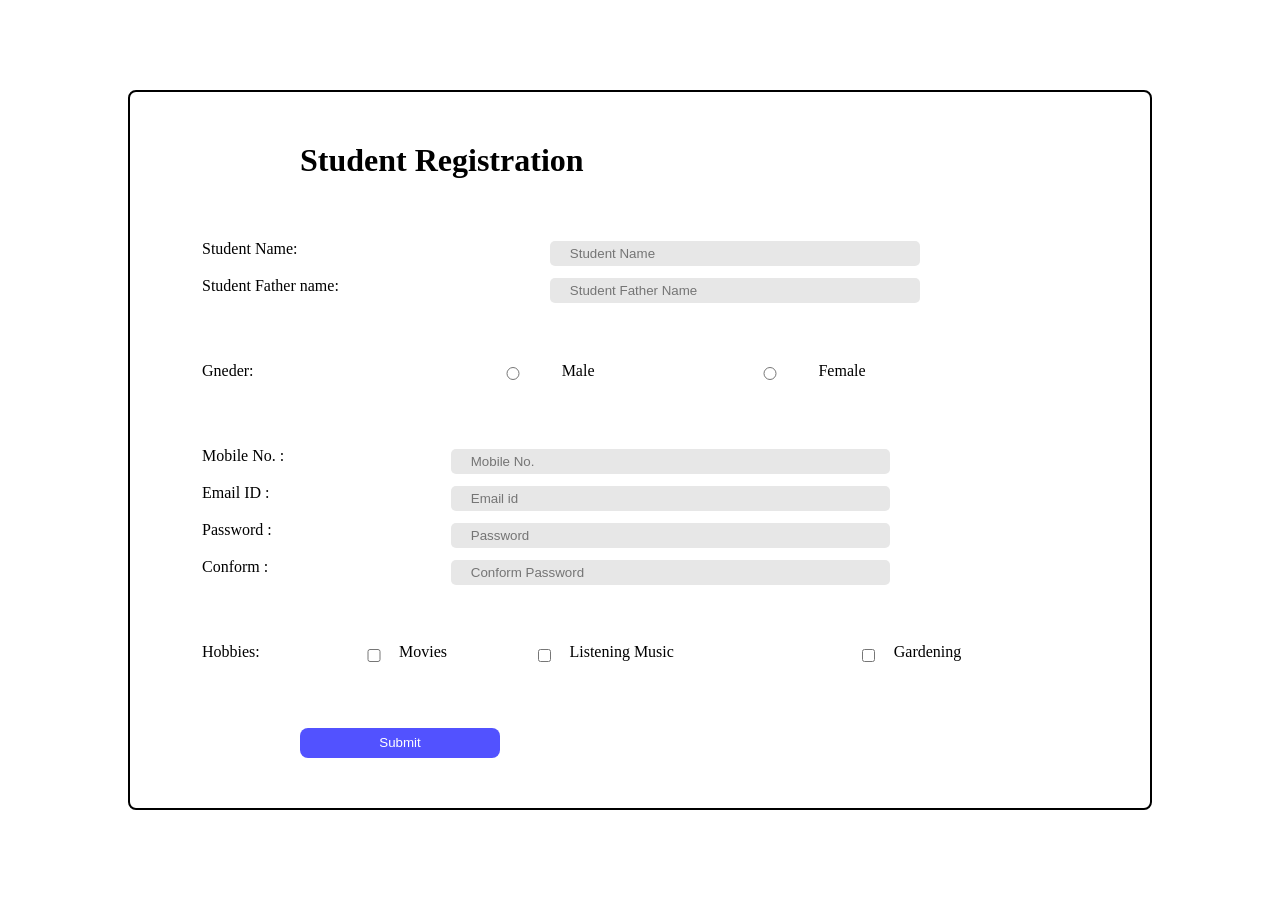
<file: practical2.html>
<!DOCTYPE html>
<html lang="en">
<head>
    <meta charset="UTF-8">
    <meta name="viewport" content="width=device-width, initial-scale=1.0">
    <title>Document</title>
    <link rel="stylesheet" href="style2.css">
</head>
<body>
     <div class="container">
        <form action="">
            <h1 class="head">Student Registration</h1>
            <table>
                <tr>
                    <td><label for="name"> Student Name: </label></td>
                    <td><input type="text" placeholder="Student Name" name="name" style="height:25px;"</td>
                  
                </tr>

                <tr>
                    <td><label for="fname">Student Father name:</label></td>
                    <td> <input type="text" placeholder="Student Father Name" name="fname" style="height:

                        25px;"></td>

                    </tr>
                
            </table>

          
            <table>
                <tr>
                    <td><label for="Gender">Gneder:</label></td>
                    <td><input type="radio" name="gender" class="redio"></td>
                    <td><label for="gender">Male</label></td>

                    
                
                    <td><input type="radio" name="gender" class="redio"></td>
                    <td><label for="gender">Female</label></td>
                </tr>

            </table>

            <table>
                <tr>
                    <td><label for="">Mobile No. :</label></td>
                    <td><input type="tel" placeholder="Mobile No." style="height: 25px;"> </td>
                </tr>
                <tr>
                    <td><label for="">Email ID :</label></td>
                    <td><input type="email" placeholder="Email id" style="height: 25px;"></td>
                </tr>
                <tr>
                    <td><label for="">Password :</label></td>
                    <td><input type="password" placeholder="Password" style="height: 25px;"></td>
                </tr>
                <tr>
                    <td><label for="">Conform :</label></td>
                    <td><input type="password" placeholder="Conform Password" style="height: 25px;"></td>
                </tr>       
            
            </table>



            
            <table>
                
                <tr>
                    <td><label for="hobbies">Hobbies:</label></td>
                    <td> <input type="checkbox" name="mov" class="redio"></td>
                    <td> <label for="mov">Movies</label></td>
                
                    <td><input type="checkbox" name="music" class="redio"></td>
                    <td> <label for="music">Listening Music</label></td>
                
                    <td> <input type="checkbox" name="garding" class="redio"></td>
                    <td><label for="garding">Gardening</label></td>
                    </tr>

            </table>
                   
            <input type="submit" value="Submit" class="btn">




            
        </form>
     </div>
</body>
</html>
</file>
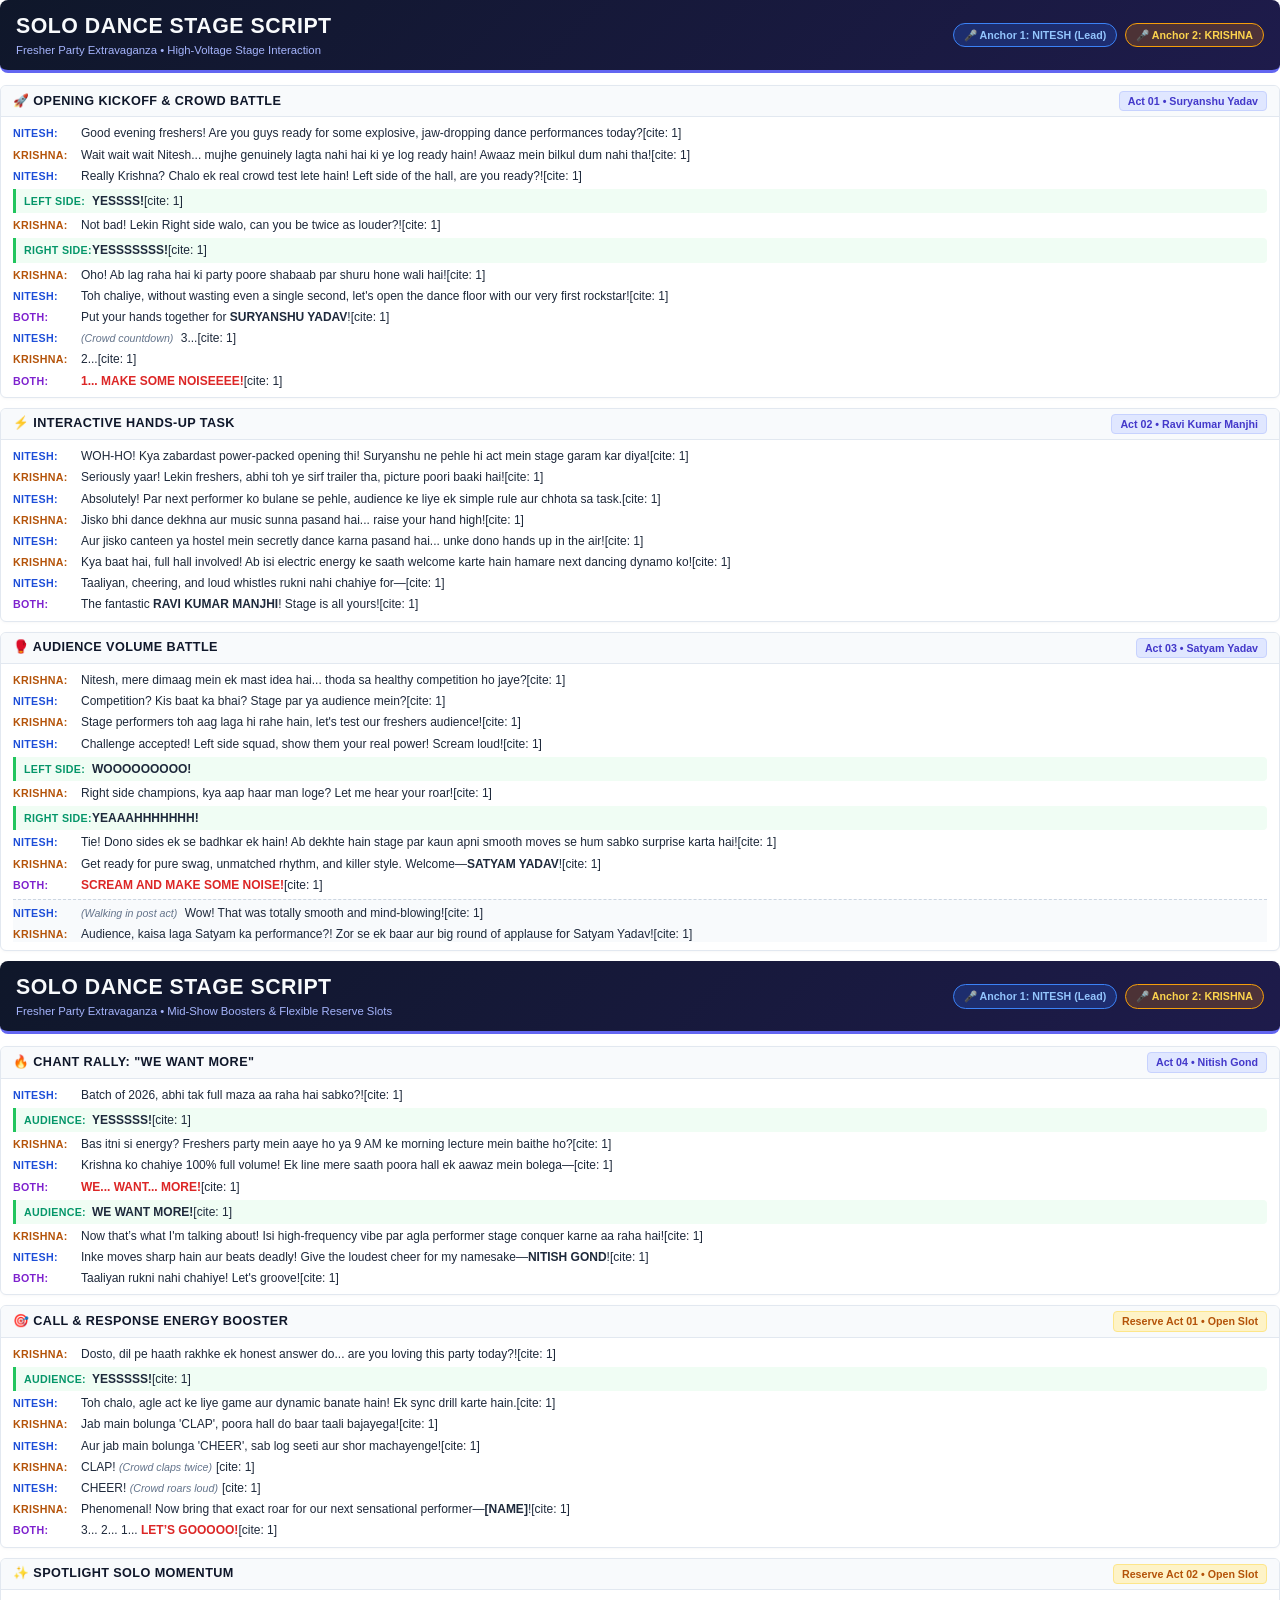
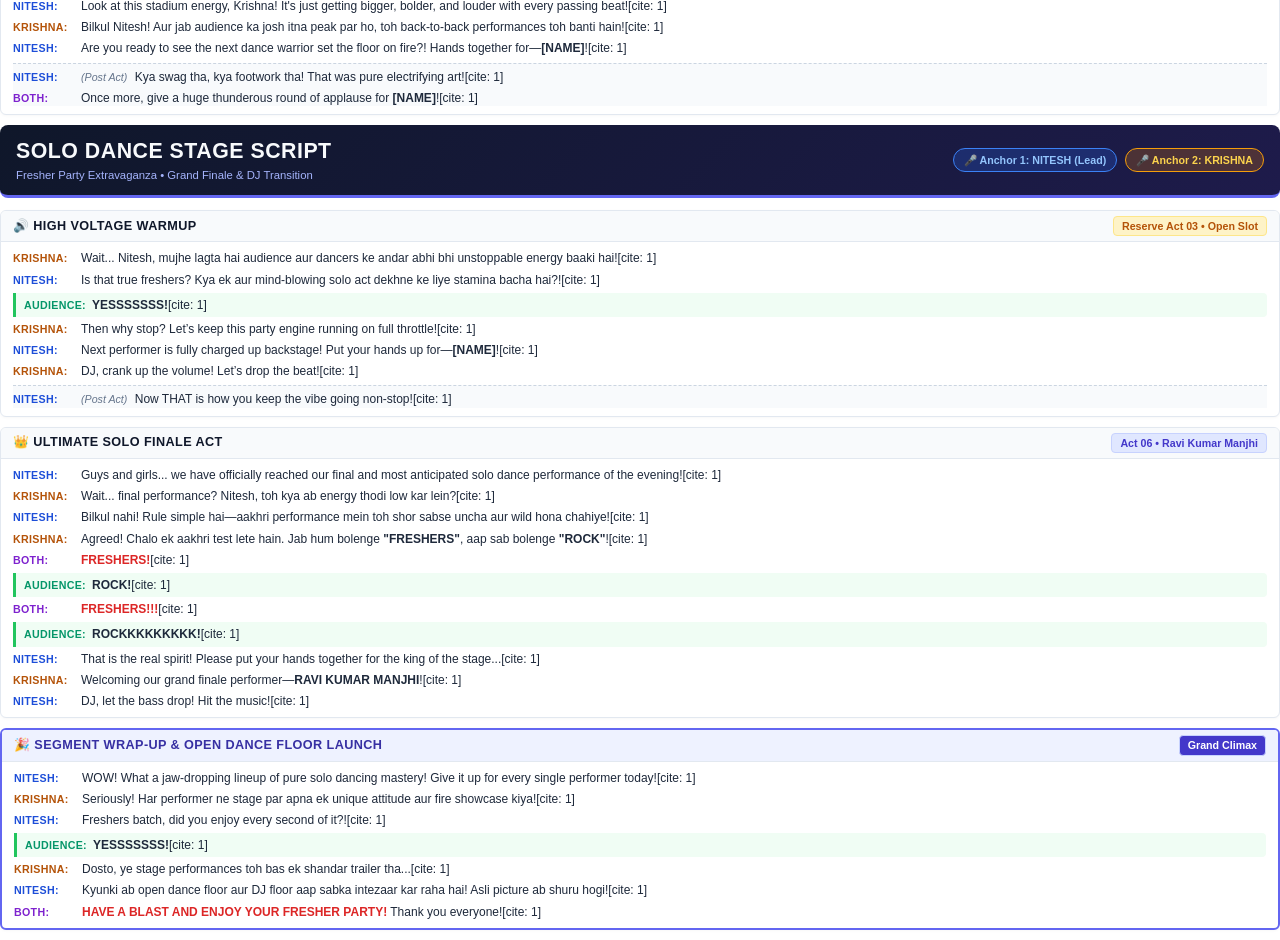
<file: solodance.html>
<!DOCTYPE html>
<html lang="en">

<head>
    <meta charset="UTF-8">
    <title>Solo Dance Anchoring Script - Nitesh & Krishna</title>
    <style>
        @page {
            size: A4 portrait;
            margin: 14mm 14mm 14mm 14mm;

            @bottom-center {
                content: "Fresher Party • Anchoring Cue Sheet • Page " counter(page) " of " counter(pages);
                font-size: 8pt;
                font-family: 'Helvetica Neue', Arial, sans-serif;
                color: #94a3b8;
            }
        }

        * {
            box-sizing: border-box;
            -webkit-print-color-adjust: exact;
            print-color-adjust: exact;
        }

        body {
            margin: 0;
            padding: 0;
            font-family: 'Segoe UI', Roboto, Helvetica, Arial, sans-serif;
            color: #1e293b;
            background-color: #ffffff;
            font-size: 9pt;
            line-height: 1.35;
        }

        /* Compact Header */
        .header {
            background: linear-gradient(135deg, #0f172a 0%, #1e1b4b 100%);
            color: #ffffff;
            padding: 12px 16px;
            border-radius: 8px;
            display: flex;
            justify-content: space-between;
            align-items: center;
            margin-bottom: 12px;
            border-bottom: 3px solid #6366f1;
        }

        .header-left h1 {
            margin: 0;
            font-size: 16pt;
            font-weight: 800;
            letter-spacing: 0.5px;
            text-transform: uppercase;
            color: #f8fafc;
        }

        .header-left p {
            margin: 2px 0 0 0;
            font-size: 8.5pt;
            color: #a5b4fc;
            font-weight: 500;
        }

        .header-badges {
            display: flex;
            gap: 8px;
        }

        .badge-host {
            padding: 4px 10px;
            border-radius: 20px;
            font-size: 8pt;
            font-weight: 700;
            display: flex;
            align-items: center;
            gap: 5px;
        }

        .badge-nitesh {
            background-color: rgba(37, 99, 235, 0.25);
            color: #93c5fd;
            border: 1px solid #3b82f6;
        }

        .badge-krishna {
            background-color: rgba(217, 119, 6, 0.25);
            color: #fcd34d;
            border: 1px solid #f59e0b;
        }

        /* Section Card */
        .card {
            border: 1px solid #e2e8f0;
            border-radius: 6px;
            margin-bottom: 10px;
            background: #ffffff;
            box-shadow: 0 1px 3px rgba(0, 0, 0, 0.03);
            page-break-inside: avoid;
            break-inside: avoid;
            overflow: hidden;
        }

        .card-header {
            background-color: #f8fafc;
            border-bottom: 1px solid #e2e8f0;
            padding: 5px 12px;
            display: flex;
            justify-content: space-between;
            align-items: center;
        }

        .card-title {
            font-size: 9.5pt;
            font-weight: 700;
            color: #0f172a;
            text-transform: uppercase;
            letter-spacing: 0.4px;
            display: flex;
            align-items: center;
            gap: 6px;
        }

        .performer-tag {
            font-size: 8pt;
            font-weight: 700;
            background: #e0e7ff;
            color: #4338ca;
            padding: 2px 8px;
            border-radius: 4px;
            border: 1px solid #c7d2fe;
        }

        .performer-tag.reserve {
            background: #fef3c7;
            color: #b45309;
            border-color: #fde68a;
        }

        .card-body {
            padding: 8px 12px;
        }

        /* Dialogue Rows */
        .dialogue-row {
            display: flex;
            align-items: baseline;
            margin-bottom: 5px;
            font-size: 9pt;
        }

        .dialogue-row:last-child {
            margin-bottom: 0;
        }

        .speaker {
            width: 68px;
            min-width: 68px;
            font-weight: 800;
            font-size: 8pt;
            text-transform: uppercase;
            letter-spacing: 0.3px;
        }

        .speaker.nitesh {
            color: #1d4ed8;
        }

        .speaker.krishna {
            color: #b45309;
        }

        .speaker.both {
            color: #7e22ce;
        }

        .speaker.audience {
            color: #059669;
        }

        .speech {
            flex: 1;
            color: #1e293b;
        }

        .stage-action {
            color: #64748b;
            font-style: italic;
            font-size: 8pt;
            margin-right: 4px;
        }

        .highlight-shout {
            font-weight: 700;
            color: #dc2626;
        }

        /* Callout for interactions */
        .crowd-callout {
            background-color: #f0fdf4;
            border-left: 3px solid #22c55e;
            padding: 4px 8px;
            border-radius: 0 4px 4px 0;
            margin: 4px 0;
        }

        .after-act {
            background-color: #f8fafc;
            border-top: 1px dashed #cbd5e1;
            margin-top: 6px;
            padding-top: 5px;
        }

        .page-break {
            page-break-after: always;
            break-after: page;
        }
    </style>
</head>

<body>

    <!-- ==================== PAGE 1 ==================== -->
    <div class="header">
        <div class="header-left">
            <h1>Solo Dance Stage Script</h1>
            <p>Fresher Party Extravaganza • High-Voltage Stage Interaction</p>
        </div>
        <div class="header-badges">
            <div class="badge-host badge-nitesh">🎤 Anchor 1: NITESH (Lead)</div>
            <div class="badge-host badge-krishna">🎤 Anchor 2: KRISHNA</div>
        </div>
    </div>

    <!-- Opening & Act 1 -->
    <div class="card">
        <div class="card-header">
            <span class="card-title">🚀 Opening Kickoff & Crowd Battle</span>
            <span class="performer-tag">Act 01 • Suryanshu Yadav</span>
        </div>
        <div class="card-body">
            <div class="dialogue-row">
                <span class="speaker nitesh">Nitesh:</span>
                <span class="speech">Good evening freshers! Are you guys ready for some explosive, jaw-dropping dance
                    performances today?[cite: 1]</span>
            </div>
            <div class="dialogue-row">
                <span class="speaker krishna">Krishna:</span>
                <span class="speech">Wait wait wait Nitesh... mujhe genuinely lagta nahi hai ki ye log ready hain! Awaaz
                    mein bilkul dum nahi tha![cite: 1]</span>
            </div>
            <div class="dialogue-row">
                <span class="speaker nitesh">Nitesh:</span>
                <span class="speech">Really Krishna? Chalo ek real crowd test lete hain! Left side of the hall, are you
                    ready?![cite: 1]</span>
            </div>
            <div class="dialogue-row crowd-callout">
                <span class="speaker audience">Left Side:</span>
                <span class="speech"><b>YESSSS!</b>[cite: 1]</span>
            </div>
            <div class="dialogue-row">
                <span class="speaker krishna">Krishna:</span>
                <span class="speech">Not bad! Lekin Right side walo, can you be twice as louder?![cite: 1]</span>
            </div>
            <div class="dialogue-row crowd-callout">
                <span class="speaker audience">Right Side:</span>
                <span class="speech"><b>YESSSSSSS!</b>[cite: 1]</span>
            </div>
            <div class="dialogue-row">
                <span class="speaker krishna">Krishna:</span>
                <span class="speech">Oho! Ab lag raha hai ki party poore shabaab par shuru hone wali hai![cite:
                    1]</span>
            </div>
            <div class="dialogue-row">
                <span class="speaker nitesh">Nitesh:</span>
                <span class="speech">Toh chaliye, without wasting even a single second, let's open the dance floor with
                    our very first rockstar![cite: 1]</span>
            </div>
            <div class="dialogue-row">
                <span class="speaker both">Both:</span>
                <span class="speech">Put your hands together for <b>SURYANSHU YADAV</b>![cite: 1]</span>
            </div>
            <div class="dialogue-row">
                <span class="speaker nitesh">Nitesh:</span>
                <span class="speech"><span class="stage-action">(Crowd countdown)</span> 3...[cite: 1]</span>
            </div>
            <div class="dialogue-row">
                <span class="speaker krishna">Krishna:</span>
                <span class="speech">2...[cite: 1]</span>
            </div>
            <div class="dialogue-row">
                <span class="speaker both">Both:</span>
                <span class="speech"><span class="highlight-shout">1... MAKE SOME NOISEEEE!</span>[cite: 1]</span>
            </div>
        </div>
    </div>

    <!-- Act 2 -->
    <div class="card">
        <div class="card-header">
            <span class="card-title">⚡ Interactive Hands-Up Task</span>
            <span class="performer-tag">Act 02 • Ravi Kumar Manjhi</span>
        </div>
        <div class="card-body">
            <div class="dialogue-row">
                <span class="speaker nitesh">Nitesh:</span>
                <span class="speech">WOH-HO! Kya zabardast power-packed opening thi! Suryanshu ne pehle hi act mein
                    stage garam kar diya![cite: 1]</span>
            </div>
            <div class="dialogue-row">
                <span class="speaker krishna">Krishna:</span>
                <span class="speech">Seriously yaar! Lekin freshers, abhi toh ye sirf trailer tha, picture poori baaki
                    hai![cite: 1]</span>
            </div>
            <div class="dialogue-row">
                <span class="speaker nitesh">Nitesh:</span>
                <span class="speech">Absolutely! Par next performer ko bulane se pehle, audience ke liye ek simple rule
                    aur chhota sa task.[cite: 1]</span>
            </div>
            <div class="dialogue-row">
                <span class="speaker krishna">Krishna:</span>
                <span class="speech">Jisko bhi dance dekhna aur music sunna pasand hai... raise your hand high![cite:
                    1]</span>
            </div>
            <div class="dialogue-row">
                <span class="speaker nitesh">Nitesh:</span>
                <span class="speech">Aur jisko canteen ya hostel mein secretly dance karna pasand hai... unke dono hands
                    up in the air![cite: 1]</span>
            </div>
            <div class="dialogue-row">
                <span class="speaker krishna">Krishna:</span>
                <span class="speech">Kya baat hai, full hall involved! Ab isi electric energy ke saath welcome karte
                    hain hamare next dancing dynamo ko![cite: 1]</span>
            </div>
            <div class="dialogue-row">
                <span class="speaker nitesh">Nitesh:</span>
                <span class="speech">Taaliyan, cheering, and loud whistles rukni nahi chahiye for—[cite: 1]</span>
            </div>
            <div class="dialogue-row">
                <span class="speaker both">Both:</span>
                <span class="speech">The fantastic <b>RAVI KUMAR MANJHI</b>! Stage is all yours![cite: 1]</span>
            </div>
        </div>
    </div>

    <!-- Act 3 -->
    <div class="card">
        <div class="card-header">
            <span class="card-title">🥊 Audience Volume Battle</span>
            <span class="performer-tag">Act 03 • Satyam Yadav</span>
        </div>
        <div class="card-body">
            <div class="dialogue-row">
                <span class="speaker krishna">Krishna:</span>
                <span class="speech">Nitesh, mere dimaag mein ek mast idea hai... thoda sa healthy competition ho
                    jaye?[cite: 1]</span>
            </div>
            <div class="dialogue-row">
                <span class="speaker nitesh">Nitesh:</span>
                <span class="speech">Competition? Kis baat ka bhai? Stage par ya audience mein?[cite: 1]</span>
            </div>
            <div class="dialogue-row">
                <span class="speaker krishna">Krishna:</span>
                <span class="speech">Stage performers toh aag laga hi rahe hain, let's test our freshers audience![cite:
                    1]</span>
            </div>
            <div class="dialogue-row">
                <span class="speaker nitesh">Nitesh:</span>
                <span class="speech">Challenge accepted! Left side squad, show them your real power! Scream loud![cite:
                    1]</span>
            </div>
            <div class="dialogue-row crowd-callout">
                <span class="speaker audience">Left Side:</span>
                <span class="speech"><b>WOOOOOOOOO!</b></span>
            </div>
            <div class="dialogue-row">
                <span class="speaker krishna">Krishna:</span>
                <span class="speech">Right side champions, kya aap haar man loge? Let me hear your roar![cite: 1]</span>
            </div>
            <div class="dialogue-row crowd-callout">
                <span class="speaker audience">Right Side:</span>
                <span class="speech"><b>YEAAAHHHHHHH!</b></span>
            </div>
            <div class="dialogue-row">
                <span class="speaker nitesh">Nitesh:</span>
                <span class="speech">Tie! Dono sides ek se badhkar ek hain! Ab dekhte hain stage par kaun apni smooth
                    moves se hum sabko surprise karta hai![cite: 1]</span>
            </div>
            <div class="dialogue-row">
                <span class="speaker krishna">Krishna:</span>
                <span class="speech">Get ready for pure swag, unmatched rhythm, and killer style. Welcome—<b>SATYAM
                        YADAV</b>![cite: 1]</span>
            </div>
            <div class="dialogue-row">
                <span class="speaker both">Both:</span>
                <span class="speech"><span class="highlight-shout">SCREAM AND MAKE SOME NOISE!</span>[cite: 1]</span>
            </div>
            <div class="after-act">
                <div class="dialogue-row">
                    <span class="speaker nitesh">Nitesh:</span>
                    <span class="speech"><span class="stage-action">(Walking in post act)</span> Wow! That was totally
                        smooth and mind-blowing![cite: 1]</span>
                </div>
                <div class="dialogue-row">
                    <span class="speaker krishna">Krishna:</span>
                    <span class="speech">Audience, kaisa laga Satyam ka performance?! Zor se ek baar aur big round of
                        applause for Satyam Yadav![cite: 1]</span>
                </div>
            </div>
        </div>
    </div>

    <div class="page-break"></div>

    <!-- ==================== PAGE 2 ==================== -->
    <div class="header">
        <div class="header-left">
            <h1>Solo Dance Stage Script</h1>
            <p>Fresher Party Extravaganza • Mid-Show Boosters & Flexible Reserve Slots</p>
        </div>
        <div class="header-badges">
            <div class="badge-host badge-nitesh">🎤 Anchor 1: NITESH (Lead)</div>
            <div class="badge-host badge-krishna">🎤 Anchor 2: KRISHNA</div>
        </div>
    </div>

    <!-- Act 4 -->
    <div class="card">
        <div class="card-header">
            <span class="card-title">🔥 Chant Rally: "WE WANT MORE"</span>
            <span class="performer-tag">Act 04 • Nitish Gond</span>
        </div>
        <div class="card-body">
            <div class="dialogue-row">
                <span class="speaker nitesh">Nitesh:</span>
                <span class="speech">Batch of 2026, abhi tak full maza aa raha hai sabko?![cite: 1]</span>
            </div>
            <div class="dialogue-row crowd-callout">
                <span class="speaker audience">Audience:</span>
                <span class="speech"><b>YESSSSS!</b>[cite: 1]</span>
            </div>
            <div class="dialogue-row">
                <span class="speaker krishna">Krishna:</span>
                <span class="speech">Bas itni si energy? Freshers party mein aaye ho ya 9 AM ke morning lecture mein
                    baithe ho?[cite: 1]</span>
            </div>
            <div class="dialogue-row">
                <span class="speaker nitesh">Nitesh:</span>
                <span class="speech">Krishna ko chahiye 100% full volume! Ek line mere saath poora hall ek aawaz mein
                    bolega—[cite: 1]</span>
            </div>
            <div class="dialogue-row">
                <span class="speaker both">Both:</span>
                <span class="speech"><span class="highlight-shout">WE... WANT... MORE!</span>[cite: 1]</span>
            </div>
            <div class="dialogue-row crowd-callout">
                <span class="speaker audience">Audience:</span>
                <span class="speech"><b>WE WANT MORE!</b>[cite: 1]</span>
            </div>
            <div class="dialogue-row">
                <span class="speaker krishna">Krishna:</span>
                <span class="speech">Now that’s what I'm talking about! Isi high-frequency vibe par agla performer stage
                    conquer karne aa raha hai![cite: 1]</span>
            </div>
            <div class="dialogue-row">
                <span class="speaker nitesh">Nitesh:</span>
                <span class="speech">Inke moves sharp hain aur beats deadly! Give the loudest cheer for my
                    namesake—<b>NITISH GOND</b>![cite: 1]</span>
            </div>
            <div class="dialogue-row">
                <span class="speaker both">Both:</span>
                <span class="speech">Taaliyan rukni nahi chahiye! Let's groove![cite: 1]</span>
            </div>
        </div>
    </div>

    <!-- Reserve Act 1 -->
    <div class="card">
        <div class="card-header">
            <span class="card-title">🎯 Call & Response Energy Booster</span>
            <span class="performer-tag reserve">Reserve Act 01 • Open Slot</span>
        </div>
        <div class="card-body">
            <div class="dialogue-row">
                <span class="speaker krishna">Krishna:</span>
                <span class="speech">Dosto, dil pe haath rakhke ek honest answer do... are you loving this party
                    today?![cite: 1]</span>
            </div>
            <div class="dialogue-row crowd-callout">
                <span class="speaker audience">Audience:</span>
                <span class="speech"><b>YESSSSS!</b>[cite: 1]</span>
            </div>
            <div class="dialogue-row">
                <span class="speaker nitesh">Nitesh:</span>
                <span class="speech">Toh chalo, agle act ke liye game aur dynamic banate hain! Ek sync drill karte
                    hain.[cite: 1]</span>
            </div>
            <div class="dialogue-row">
                <span class="speaker krishna">Krishna:</span>
                <span class="speech">Jab main bolunga 'CLAP', poora hall do baar taali bajayega![cite: 1]</span>
            </div>
            <div class="dialogue-row">
                <span class="speaker nitesh">Nitesh:</span>
                <span class="speech">Aur jab main bolunga 'CHEER', sab log seeti aur shor machayenge![cite: 1]</span>
            </div>
            <div class="dialogue-row">
                <span class="speaker krishna">Krishna:</span>
                <span class="speech">CLAP! <span class="stage-action">(Crowd claps twice)</span>[cite: 1]</span>
            </div>
            <div class="dialogue-row">
                <span class="speaker nitesh">Nitesh:</span>
                <span class="speech">CHEER! <span class="stage-action">(Crowd roars loud)</span>[cite: 1]</span>
            </div>
            <div class="dialogue-row">
                <span class="speaker krishna">Krishna:</span>
                <span class="speech">Phenomenal! Now bring that exact roar for our next sensational
                    performer—<b>[NAME]</b>![cite: 1]</span>
            </div>
            <div class="dialogue-row">
                <span class="speaker both">Both:</span>
                <span class="speech">3... 2... 1... <span class="highlight-shout">LET’S GOOOOO!</span>[cite: 1]</span>
            </div>
        </div>
    </div>

    <!-- Reserve Act 2 -->
    <div class="card">
        <div class="card-header">
            <span class="card-title">✨ Spotlight Solo Momentum</span>
            <span class="performer-tag reserve">Reserve Act 02 • Open Slot</span>
        </div>
        <div class="card-body">
            <div class="dialogue-row">
                <span class="speaker nitesh">Nitesh:</span>
                <span class="speech">Look at this stadium energy, Krishna! It's just getting bigger, bolder, and louder
                    with every passing beat![cite: 1]</span>
            </div>
            <div class="dialogue-row">
                <span class="speaker krishna">Krishna:</span>
                <span class="speech">Bilkul Nitesh! Aur jab audience ka josh itna peak par ho, toh back-to-back
                    performances toh banti hain![cite: 1]</span>
            </div>
            <div class="dialogue-row">
                <span class="speaker nitesh">Nitesh:</span>
                <span class="speech">Are you ready to see the next dance warrior set the floor on fire?! Hands together
                    for—<b>[NAME]</b>![cite: 1]</span>
            </div>
            <div class="after-act">
                <div class="dialogue-row">
                    <span class="speaker nitesh">Nitesh:</span>
                    <span class="speech"><span class="stage-action">(Post Act)</span> Kya swag tha, kya footwork tha!
                        That was pure electrifying art![cite: 1]</span>
                </div>
                <div class="dialogue-row">
                    <span class="speaker both">Both:</span>
                    <span class="speech">Once more, give a huge thunderous round of applause for <b>[NAME]</b>![cite:
                        1]</span>
                </div>
            </div>
        </div>
    </div>

    <div class="page-break"></div>

    <!-- ==================== PAGE 3 ==================== -->
    <div class="header">
        <div class="header-left">
            <h1>Solo Dance Stage Script</h1>
            <p>Fresher Party Extravaganza • Grand Finale & DJ Transition</p>
        </div>
        <div class="header-badges">
            <div class="badge-host badge-nitesh">🎤 Anchor 1: NITESH (Lead)</div>
            <div class="badge-host badge-krishna">🎤 Anchor 2: KRISHNA</div>
        </div>
    </div>

    <!-- Reserve Act 3 -->
    <div class="card">
        <div class="card-header">
            <span class="card-title">🔊 High Voltage Warmup</span>
            <span class="performer-tag reserve">Reserve Act 03 • Open Slot</span>
        </div>
        <div class="card-body">
            <div class="dialogue-row">
                <span class="speaker krishna">Krishna:</span>
                <span class="speech">Wait... Nitesh, mujhe lagta hai audience aur dancers ke andar abhi bhi unstoppable
                    energy baaki hai![cite: 1]</span>
            </div>
            <div class="dialogue-row">
                <span class="speaker nitesh">Nitesh:</span>
                <span class="speech">Is that true freshers? Kya ek aur mind-blowing solo act dekhne ke liye stamina
                    bacha hai?![cite: 1]</span>
            </div>
            <div class="dialogue-row crowd-callout">
                <span class="speaker audience">Audience:</span>
                <span class="speech"><b>YESSSSSSS!</b>[cite: 1]</span>
            </div>
            <div class="dialogue-row">
                <span class="speaker krishna">Krishna:</span>
                <span class="speech">Then why stop? Let’s keep this party engine running on full throttle![cite:
                    1]</span>
            </div>
            <div class="dialogue-row">
                <span class="speaker nitesh">Nitesh:</span>
                <span class="speech">Next performer is fully charged up backstage! Put your hands up
                    for—<b>[NAME]</b>![cite: 1]</span>
            </div>
            <div class="dialogue-row">
                <span class="speaker krishna">Krishna:</span>
                <span class="speech">DJ, crank up the volume! Let’s drop the beat![cite: 1]</span>
            </div>
            <div class="after-act">
                <div class="dialogue-row">
                    <span class="speaker nitesh">Nitesh:</span>
                    <span class="speech"><span class="stage-action">(Post Act)</span> Now THAT is how you keep the vibe
                        going non-stop![cite: 1]</span>
                </div>
            </div>
        </div>
    </div>

    <!-- Act 6: Grand Finale -->
    <div class="card">
        <div class="card-header">
            <span class="card-title">👑 Ultimate Solo Finale Act</span>
            <span class="performer-tag">Act 06 • Ravi Kumar Manjhi</span>
        </div>
        <div class="card-body">
            <div class="dialogue-row">
                <span class="speaker nitesh">Nitesh:</span>
                <span class="speech">Guys and girls... we have officially reached our final and most anticipated solo
                    dance performance of the evening![cite: 1]</span>
            </div>
            <div class="dialogue-row">
                <span class="speaker krishna">Krishna:</span>
                <span class="speech">Wait... final performance? Nitesh, toh kya ab energy thodi low kar lein?[cite:
                    1]</span>
            </div>
            <div class="dialogue-row">
                <span class="speaker nitesh">Nitesh:</span>
                <span class="speech">Bilkul nahi! Rule simple hai—aakhri performance mein toh shor sabse uncha aur wild
                    hona chahiye![cite: 1]</span>
            </div>
            <div class="dialogue-row">
                <span class="speaker krishna">Krishna:</span>
                <span class="speech">Agreed! Chalo ek aakhri test lete hain. Jab hum bolenge <b>"FRESHERS"</b>, aap sab
                    bolenge <b>"ROCK"</b>![cite: 1]</span>
            </div>
            <div class="dialogue-row">
                <span class="speaker both">Both:</span>
                <span class="speech"><span class="highlight-shout">FRESHERS!</span>[cite: 1]</span>
            </div>
            <div class="dialogue-row crowd-callout">
                <span class="speaker audience">Audience:</span>
                <span class="speech"><b>ROCK!</b>[cite: 1]</span>
            </div>
            <div class="dialogue-row">
                <span class="speaker both">Both:</span>
                <span class="speech"><span class="highlight-shout">FRESHERS!!!</span>[cite: 1]</span>
            </div>
            <div class="dialogue-row crowd-callout">
                <span class="speaker audience">Audience:</span>
                <span class="speech"><b>ROCKKKKKKKKK!</b>[cite: 1]</span>
            </div>
            <div class="dialogue-row">
                <span class="speaker nitesh">Nitesh:</span>
                <span class="speech">That is the real spirit! Please put your hands together for the king of the
                    stage...[cite: 1]</span>
            </div>
            <div class="dialogue-row">
                <span class="speaker krishna">Krishna:</span>
                <span class="speech">Welcoming our grand finale performer—<b>RAVI KUMAR MANJHI</b>![cite: 1]</span>
            </div>
            <div class="dialogue-row">
                <span class="speaker nitesh">Nitesh:</span>
                <span class="speech">DJ, let the bass drop! Hit the music![cite: 1]</span>
            </div>
        </div>
    </div>

    <!-- Wrap-up / Outro -->
    <div class="card" style="border: 2px solid #6366f1;">
        <div class="card-header" style="background-color: #eef2ff;">
            <span class="card-title" style="color: #3730a3;">🎉 Segment Wrap-Up & Open Dance Floor Launch</span>
            <span class="performer-tag" style="background:#4338ca; color:#fff;">Grand Climax</span>
        </div>
        <div class="card-body">
            <div class="dialogue-row">
                <span class="speaker nitesh">Nitesh:</span>
                <span class="speech">WOW! What a jaw-dropping lineup of pure solo dancing mastery! Give it up for every
                    single performer today![cite: 1]</span>
            </div>
            <div class="dialogue-row">
                <span class="speaker krishna">Krishna:</span>
                <span class="speech">Seriously! Har performer ne stage par apna ek unique attitude aur fire showcase
                    kiya![cite: 1]</span>
            </div>
            <div class="dialogue-row">
                <span class="speaker nitesh">Nitesh:</span>
                <span class="speech">Freshers batch, did you enjoy every second of it?![cite: 1]</span>
            </div>
            <div class="dialogue-row crowd-callout">
                <span class="speaker audience">Audience:</span>
                <span class="speech"><b>YESSSSSSS!</b>[cite: 1]</span>
            </div>
            <div class="dialogue-row">
                <span class="speaker krishna">Krishna:</span>
                <span class="speech">Dosto, ye stage performances toh bas ek shandar trailer tha...[cite: 1]</span>
            </div>
            <div class="dialogue-row">
                <span class="speaker nitesh">Nitesh:</span>
                <span class="speech">Kyunki ab open dance floor aur DJ floor aap sabka intezaar kar raha hai! Asli
                    picture ab shuru hogi![cite: 1]</span>
            </div>
            <div class="dialogue-row">
                <span class="speaker both">Both:</span>
                <span class="speech"><span class="highlight-shout">HAVE A BLAST AND ENJOY YOUR FRESHER PARTY!</span>
                    Thank you everyone![cite: 1]</span>
            </div>
        </div>
    </div>

</body>

</html>
</file>
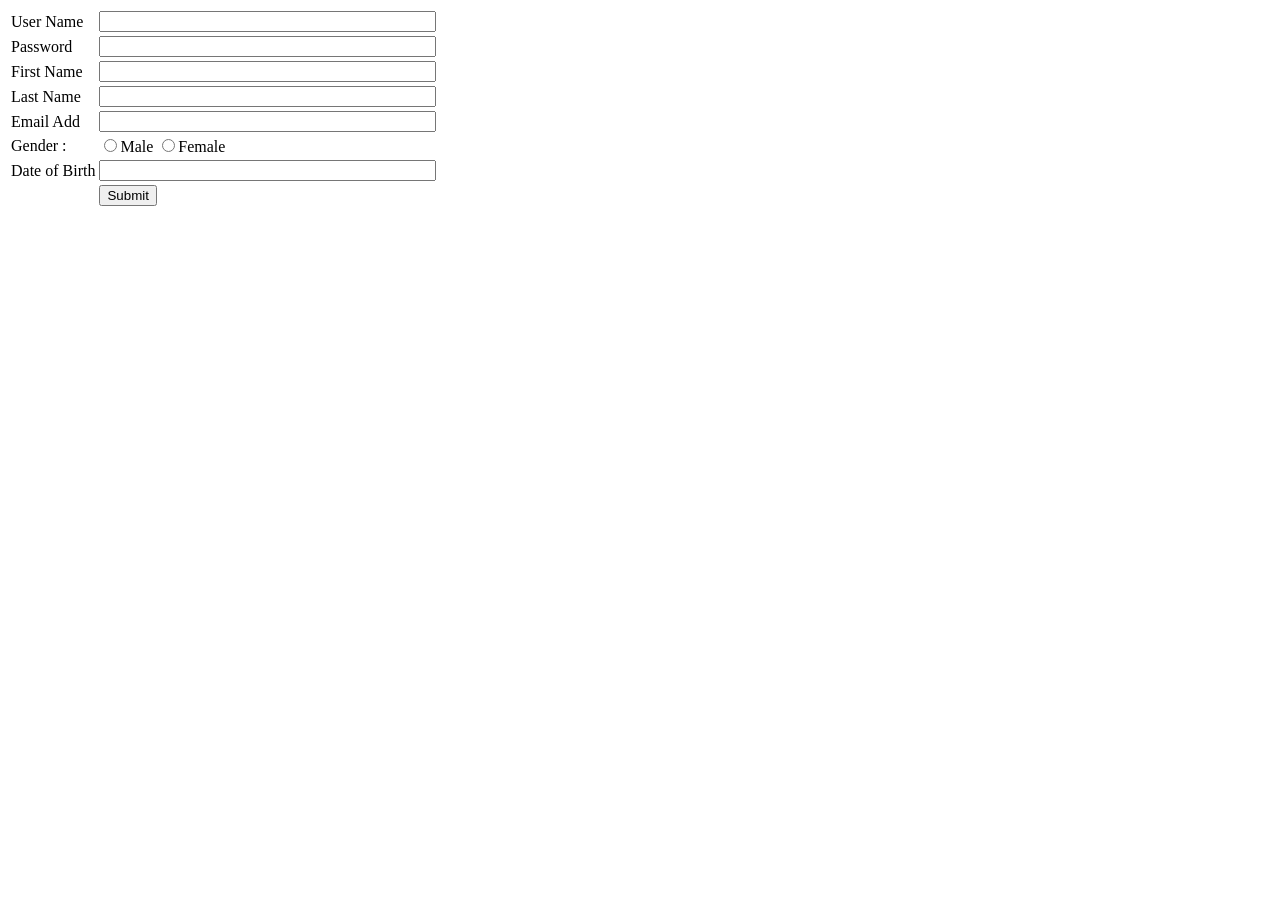
<file: validation.html>
<!DOCTYPE html>
<html lang="en">
<head>
    <meta charset="UTF-8">
    <meta name="viewport" content="width=device-width, initial-scale=1.0">
    <title>Registration Form</title>
    
</head>
<body>
    <form action="registration.php" method="post" name="form">
        <table>
            <tr>
                <td>User Name</td>
                <td><input name="username" type="text" size="40" /></td>
            </tr>
            <tr>
                <td>Password</td>
                <td><input name="password" type="password" size="40" /></td>
            </tr>
            <tr>
                <td>First Name</td>
                <td>
                    <input id="letters" name="fname" type="text" size="40" />
                </td>
            </tr>
            <tr>
                <td>Last Name</td>
                <td>
                    <input id="letters" name="lname" type="text" size="40" />
                </td>
            </tr>
            <tr>
                <td>Email Add</td>
                <td>
                    <input id="demail" name="demail" type="text" size="40" />
                </td>
            </tr>
            <tr>
                <td>Gender :</td>
                <td>
                    <input type="radio" name="sex" value="male" />Male
                    <input type="radio" name="sex" value="female" />Female
                </td>
            </tr>
            <tr>
                <td>Date of Birth</td>
                <td>
                    <input name="dateofbirth" type="text" size="40">
                </td>
            </tr>
            <tr>
                <td></td>
                <td>
                    <input class="button" type="submit" name="submit" value="Submit" onclick="return validation(); " />
                </td>
            </tr>
        </table></form>

</body>
<script>
    function validation() {
        if (document.form.username.value == "") {
            alert("Please User Name First");
            document.form.username.focus();
            return false;
        }
        else if (document.form.password.value == "") {
            alert("Please Password First");
            document.form.password.focus();
            return false;
        }
        else if (document.form.fname.value == "") {
            alert("Please First Name");
            document.form.fname.focus();
            return false;
        }
        else if (document.form.lname.value == "") {
            alert("Please Last Name");
            document.form.lname.focus();
            return false;
        }
        else if (document.form.demail.value == "") {
            alert("Please E-mail First");
            document.form.demail.focus();
            return false;
        }
        else if ((document.form.sex[0].checked == false) && (document.form.sex[1].checked == false)) {
            alert("Please Gender First");
            return false;
        }
        else if (document.form.dateofbirth.value == "") {
            alert("Please DOB First");
            document.form.dateofbirth.focus();
            return false;
        }
    }
</script>
</html>
</file>
<file: style2.css>
*{
    margin:0;
    padding: 0;
    box-sizing: border-box;
}

body{
    height: 100vh;
    width: 100%;
    display: grid;
    place-items: center;

}

form {
    height: 80vh;
    width: 80vw;
    padding: 50px 70px;
    display: flex;
    flex-direction: column;
    justify-content: space-between;
    align-items: left;
    border-radius: 8px;
    border: 2px solid;  
 }

 input {
     padding: 0px 20px;
     width: 70%;

     cursor: pointer;
     border-radius: 5px;
     border: none;
     background-color: #e7e7e7;
     outline: none;  
     }

         .btn {
             height: 30px;
             width: 200px;
             margin-left: 100px;
             border-radius: 8px;
             background: rgb(82, 82, 255);
             color: #fff;
             border: none;
             cursor: pointer;
         }
    
         .head {
             margin-left: 100px;
         }
    
         input,
         label {
             margin-top: 10px;       }
</file>
